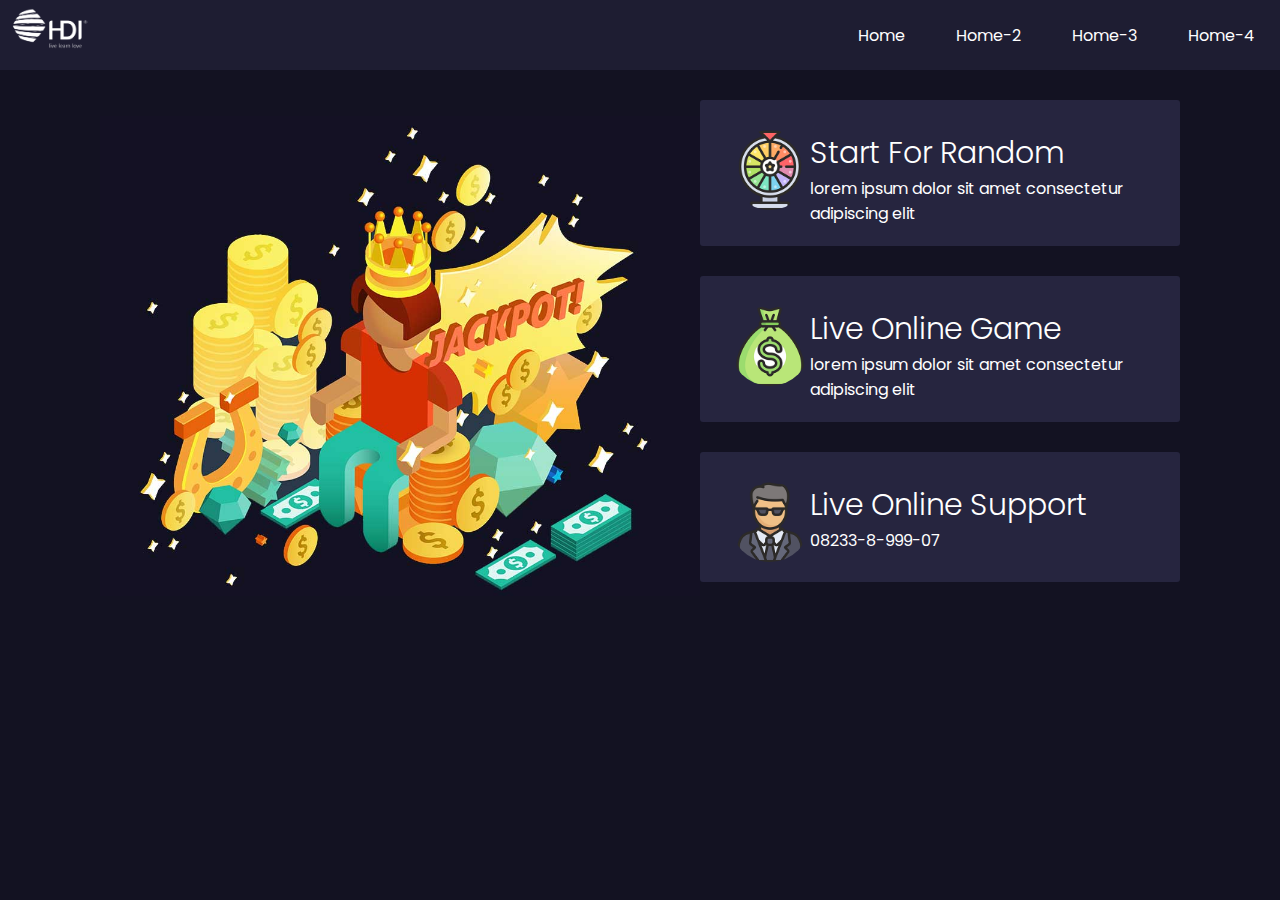
<file: index.html>
<!--doctype html-->
<html>
<head>
<meta charset="utf-8">
<meta http-equiv="X-UA-Compatible" content="IE-edge">
<meta name="viewport" content="width=device-width, initial-scale=1.0">
<title>Undian HDI</title>
<link rel="stylesheet" href="https://stackpath.bootstrapcdn.com/font-awesome/4.7.0/css/font-awesome.min.css" 
integrity="sha384-wvfXpqpZZVQGK6TAh5PVlGOfQNHSoD2xbE+QkPxCAFlNEevoEh5Sl0sibVcOQVnN" crossorigin="anonymous">
<link href="https://fonts.googleapis.com/css2?family=Oswald:wght@200&display=swap" rel="stylesheet">
<link href="https://fonts.googleapis.com/icon?family=Material+Icons"
      rel="stylesheet">
<link rel="stylesheet" type="text/css" href="css/styles.css"/>

       <!---menambahkan bentuk responsive css ---->
<link rel="stylesheet" type="text/css" href="css/responsive.css"/>

<link rel="stylesheet" type="text/css" href="css/mobile.css"/>
  <!--using FontAwesome-->

  
</head>
<body>

  <nav>
    <a href="#">
          <img src="img/logo.png" class="logo">
    </a>

    
    <ul class="navigation">
          <li><a href="#">Home</a></li>
          <li><a href="#">Home-2</a></li>
          <li><a href="#">Home-3</a></li>
          <li><a href="#">Home-4</a></li>
    </ul>
  </nav>


  
  <div class="section-sosmed">
     <div class="content">
        <div class="left-content">
          <img src="img/ab.jpg">
        </div>

        <div class="right-content">
            <div class="right-content-kotak">
              <a href="winner.html">
                <img  class="righ-content-img" src="img/ab-icon.png">
              </a>
              <div class="text-content-right">
                <div class="righ-text-judul">
                  Start For Random
                </div>
                <div class="right-detail-text">
                  lorem ipsum dolor sit amet consectetur adipiscing elit
                </div>
              </div>

            </div>

            <div class="right-content-kotak">
              <a href="winner.html">
                <img  class="righ-content-img" src="img/ab-icon2.png">
              </a>
              <div class="text-content-right">
                <div class="righ-text-judul">
                  Live Online Game
                </div>

                <div class="right-detail-text">
                  lorem ipsum dolor sit amet consectetur adipiscing elit
                </div>    
              </div>
            </div>
             <div class="right-content-kotak">
              <a href="winner.html">
                <img  class="righ-content-img" src="img/ab-icon6.png">
              </a>
              <div class="text-content-right">
                <div class="righ-text-judul">
                  Live Online Support
                </div>

                <div class="right-detail-text">
                  08233-8-999-07
                </div>    
              </div>
            </div>

        </div>

     </div>
  </div>

  <script type="text/javascript" src="js/myscript.js">
 
  </script>
  
</body>
</html>
</file>
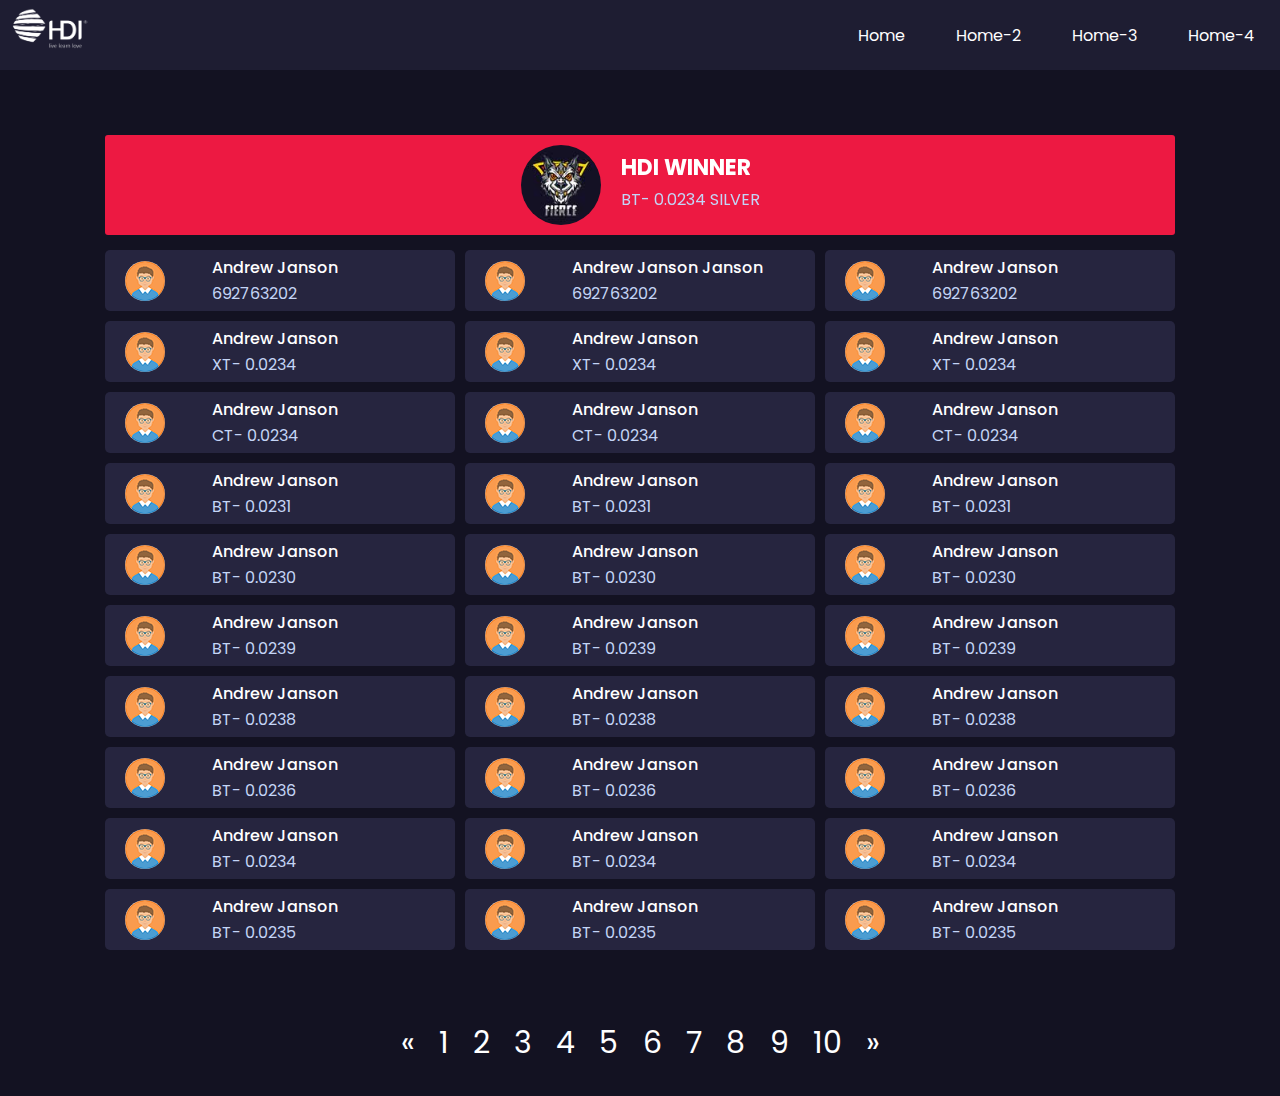
<file: winner.html>
<!--doctype html-->
<html>
<head>
<meta charset="utf-8">
<meta http-equiv="X-UA-Compatible" content="IE-edge">
<meta name="viewport" content="width=device-width, initial-scale=1.0">
<title>Undian HDI</title>
<link rel="stylesheet" href="https://stackpath.bootstrapcdn.com/font-awesome/4.7.0/css/font-awesome.min.css" 
integrity="sha384-wvfXpqpZZVQGK6TAh5PVlGOfQNHSoD2xbE+QkPxCAFlNEevoEh5Sl0sibVcOQVnN" crossorigin="anonymous">
<link href="https://fonts.googleapis.com/css2?family=Oswald:wght@200&display=swap" rel="stylesheet">
<link href="https://fonts.googleapis.com/icon?family=Material+Icons"
      rel="stylesheet">
<link rel="stylesheet" type="text/css" href="css/styles.css"/>

       <!---menambahkan bentuk responsive css ---->
<link rel="stylesheet" type="text/css" href="css/responsive.css"/>

<link rel="stylesheet" type="text/css" href="css/mobile.css"/>
  <!--using FontAwesome-->

  
</head>
<body>

  <nav>
    <a href="#">
          <img src="img/logo.png" class="logo">
    </a>

    
    <ul class="navigation">
          <li><a href="#">Home</a></li>
          <li><a href="#">Home-2</a></li>
          <li><a href="#">Home-3</a></li>
          <li><a href="#">Home-4</a></li>
    </ul>
  </nav>


  <div class="section-sosmed">
    <div class="menu-kotak">

     <div class="kotak-x">
        <div class="kotak-img">
          <img src="img/c1.jpg">
        </div>
        <div class="kotak-text">
          <div class="cha-title">
            HDI WINNER
          </div>
          <div class="cha-bit">
            BT- 0.0234 SILVER
          </div>
        </div>
      </div>

     
    </div>

    <div class="menu-kotak-win">
      <div class="kotak-win">
        <div class="detail-person">
           <div class="img-person">
               <img src="img/m4.png">
          </div>

           <div class="text-person">
               <div class="name-person">
                     Andrew Janson
               </div>

               <div class="id-hdi">
                    692763202
               </div>

           </div>
        </div>

        <div class="detail-person">
           <div class="img-person">
               <img src="img/m4.png">
          </div>

           <div class="text-person">
               <div class="name-person">
                     Andrew Janson
               </div>

               <div class="id-hdi">
                    XT- 0.0234
               </div>

           </div>
        </div>

        <div class="detail-person">
           <div class="img-person">
               <img src="img/m4.png">
          </div>

           <div class="text-person">
               <div class="name-person">
                     Andrew Janson
               </div>

               <div class="id-hdi">
                    CT- 0.0234
               </div>

           </div>
        </div>

        <div class="detail-person">
           <div class="img-person">
               <img src="img/m4.png">
          </div>

           <div class="text-person">
               <div class="name-person">
                     Andrew Janson
               </div>

               <div class="id-hdi">
                    BT- 0.0231
               </div>

           </div>
        </div>

        <div class="detail-person">
           <div class="img-person">
               <img src="img/m4.png">
          </div>

           <div class="text-person">
               <div class="name-person">
                     Andrew Janson
               </div>

               <div class="id-hdi">
                    BT- 0.0230
               </div>

           </div>
        </div>

        <div class="detail-person">
           <div class="img-person">
               <img src="img/m4.png">
          </div>

           <div class="text-person">
               <div class="name-person">
                     Andrew Janson
               </div>

               <div class="id-hdi">
                    BT- 0.0239
               </div>

           </div>
        </div>

        <div class="detail-person">
           <div class="img-person">
               <img src="img/m4.png">
          </div>

           <div class="text-person">
               <div class="name-person">
                     Andrew Janson
               </div>

               <div class="id-hdi">
                    BT- 0.0238
               </div>

           </div>
        </div>

        <div class="detail-person">
           <div class="img-person">
               <img src="img/m4.png">
          </div>

           <div class="text-person">
               <div class="name-person">
                     Andrew Janson
               </div>

               <div class="id-hdi">
                    BT- 0.0236
               </div>

           </div>
        </div>

        <div class="detail-person">
           <div class="img-person">
               <img src="img/m4.png">
          </div>

           <div class="text-person">
               <div class="name-person">
                     Andrew Janson
               </div>

               <div class="id-hdi">
                    BT- 0.0234
               </div>

           </div>
        </div>

        <div class="detail-person">
           <div class="img-person">
               <img src="img/m4.png">
          </div>

           <div class="text-person">
               <div class="name-person">
                     Andrew Janson
               </div>

               <div class="id-hdi">
                    BT- 0.0235
               </div>

           </div>
        </div>
      </div>

       <div class="kotak-win">
        <div class="detail-person">
           <div class="img-person">
               <img src="img/m4.png">
          </div>

           <div class="text-person">
               <div class="name-person">
                     Andrew Janson Janson
               </div>

               <div class="id-hdi">
                    692763202
               </div>

           </div>
        </div>

        <div class="detail-person">
           <div class="img-person">
               <img src="img/m4.png">
          </div>

           <div class="text-person">
               <div class="name-person">
                     Andrew Janson
               </div>

               <div class="id-hdi">
                    XT- 0.0234
               </div>

           </div>
        </div>

        <div class="detail-person">
           <div class="img-person">
               <img src="img/m4.png">
          </div>

           <div class="text-person">
               <div class="name-person">
                     Andrew Janson
               </div>

               <div class="id-hdi">
                    CT- 0.0234
               </div>

           </div>
        </div>

        <div class="detail-person">
           <div class="img-person">
               <img src="img/m4.png">
          </div>

           <div class="text-person">
               <div class="name-person">
                     Andrew Janson
               </div>

               <div class="id-hdi">
                    BT- 0.0231
               </div>

           </div>
        </div>

        <div class="detail-person">
           <div class="img-person">
               <img src="img/m4.png">
          </div>

           <div class="text-person">
               <div class="name-person">
                     Andrew Janson
               </div>

               <div class="id-hdi">
                    BT- 0.0230
               </div>

           </div>
        </div>

        <div class="detail-person">
           <div class="img-person">
               <img src="img/m4.png">
          </div>

           <div class="text-person">
               <div class="name-person">
                     Andrew Janson
               </div>

               <div class="id-hdi">
                    BT- 0.0239
               </div>

           </div>
        </div>

        <div class="detail-person">
           <div class="img-person">
               <img src="img/m4.png">
          </div>

           <div class="text-person">
               <div class="name-person">
                     Andrew Janson
               </div>

               <div class="id-hdi">
                    BT- 0.0238
               </div>

           </div>
        </div>

        <div class="detail-person">
           <div class="img-person">
               <img src="img/m4.png">
          </div>

           <div class="text-person">
               <div class="name-person">
                     Andrew Janson
               </div>

               <div class="id-hdi">
                    BT- 0.0236
               </div>

           </div>
        </div>

        <div class="detail-person">
           <div class="img-person">
               <img src="img/m4.png">
          </div>

           <div class="text-person">
               <div class="name-person">
                     Andrew Janson
               </div>

               <div class="id-hdi">
                    BT- 0.0234
               </div>

           </div>
        </div>

        <div class="detail-person">
           <div class="img-person">
               <img src="img/m4.png">
          </div>

           <div class="text-person">
               <div class="name-person">
                     Andrew Janson
               </div>

               <div class="id-hdi">
                    BT- 0.0235
               </div>

           </div>
        </div>
      </div>


      <div class="kotak-win">
        <div class="detail-person">
           <div class="img-person">
               <img src="img/m4.png">
          </div>

           <div class="text-person">
               <div class="name-person">
                     Andrew Janson
               </div>

               <div class="id-hdi">
                    692763202
               </div>

           </div>
        </div>

        <div class="detail-person">
           <div class="img-person">
               <img src="img/m4.png">
          </div>

           <div class="text-person">
               <div class="name-person">
                     Andrew Janson
               </div>

               <div class="id-hdi">
                    XT- 0.0234
               </div>

           </div>
        </div>

        <div class="detail-person">
           <div class="img-person">
               <img src="img/m4.png">
          </div>

           <div class="text-person">
               <div class="name-person">
                     Andrew Janson
               </div>

               <div class="id-hdi">
                    CT- 0.0234
               </div>

           </div>
        </div>

        <div class="detail-person">
           <div class="img-person">
               <img src="img/m4.png">
          </div>

           <div class="text-person">
               <div class="name-person">
                     Andrew Janson
               </div>

               <div class="id-hdi">
                    BT- 0.0231
               </div>

           </div>
        </div>

        <div class="detail-person">
           <div class="img-person">
               <img src="img/m4.png">
          </div>

           <div class="text-person">
               <div class="name-person">
                     Andrew Janson
               </div>

               <div class="id-hdi">
                    BT- 0.0230
               </div>

           </div>
        </div>

        <div class="detail-person">
           <div class="img-person">
               <img src="img/m4.png">
          </div>

           <div class="text-person">
               <div class="name-person">
                     Andrew Janson
               </div>

               <div class="id-hdi">
                    BT- 0.0239
               </div>

           </div>
        </div>

        <div class="detail-person">
           <div class="img-person">
               <img src="img/m4.png">
          </div>

           <div class="text-person">
               <div class="name-person">
                     Andrew Janson
               </div>

               <div class="id-hdi">
                    BT- 0.0238
               </div>

           </div>
        </div>

        <div class="detail-person">
           <div class="img-person">
               <img src="img/m4.png">
          </div>

           <div class="text-person">
               <div class="name-person">
                     Andrew Janson
               </div>

               <div class="id-hdi">
                    BT- 0.0236
               </div>

           </div>
        </div>

        <div class="detail-person">
           <div class="img-person">
               <img src="img/m4.png">
          </div>

           <div class="text-person">
               <div class="name-person">
                     Andrew Janson
               </div>

               <div class="id-hdi">
                    BT- 0.0234
               </div>

           </div>
        </div>

        <div class="detail-person">
           <div class="img-person">
               <img src="img/m4.png">
          </div>

           <div class="text-person">
               <div class="name-person">
                     Andrew Janson
               </div>

               <div class="id-hdi">
                    BT- 0.0235
               </div>

           </div>
        </div>
      </div>
    </div>
  </div>



  
  <div class="section-sosmed">
      <div class="pagination">
      <a href="#">&laquo;</a>
      <a href="#">1</a>
      <a class="active" href="#">2</a>
      <a href="#">3</a>
      <a href="#">4</a>
      <a href="#">5</a>
      <a href="#">6</a>
      <a href="#">7</a>
      <a href="#">8</a>
      <a href="#">9</a>
      <a href="#">10</a>
      <a href="#">&raquo;</a>
      </div>
  </div>

  <script type="text/javascript" src="js/myscript.js">
 
  </script>
  
</body>
</html>
</file>
<file: css/styles.css>
@import url('https://fonts.googleapis.com/css2?family=Poppins:ital,wght@0,200;0,300;0,400;0,500;0,600;0,700;1,200;1,300;1,400;1,500;1,600;1,700&display=swap');

* {
    margin: 0;
    padding: 0;
    box-sizing: border-box;
    font-family: 'Poppins', sans-serif;

}



body {
    margin: 0;
    padding: 0;
    height: 100%;
    max-height: 100%;
    background: #131222;
    
    width: 100%;
}

nav {
    top:0;
    left: 0;
    right: 0;
    height: 70px;
    background: #1E1D32;
    display: flex;
    position: fixed;
    justify-content: space-between;
}

nav .logo {
    position: relative;
    max-width: 80px;
    margin-left: 10px;
}

.navigation {
    display: flex;
    justify-content: space-around;
    width: 35%;
    align-items: center;
}

.navigation li {
    list-style: none;
}

.navigation li a {
    text-decoration: none;
    color: white;
}





 /*---------- section list somed pic --------------------------*/


 .section-sosmed {
     width: 100%;
     padding: 30px 100px;
     background-color: #131222;
     flex-direction: column;
     display: flex;
     justify-content: center;
     align-items: center;

}


/* -----------------  content -----------------------*/
.content {
    
    position: relative;
    margin-top: 70px;
    display: flex;
    justify-content: space-between;
    align-items: center;
    
}

.left-content {

    position: relative;
    max-width: 600px;
}

.left-content img {
    width: 100%;
}

.right-content {
    height: auto;
    width: 50%;
    
}

.right-content-kotak {
    padding: 30px 20px 20px 30px;
    background: #26253f;
    margin-bottom: 30px;
    border-radius: 3px;
    display: flex;
}

.right-detail-text {
    color: white;
}

.right-content-kotak:hover {
    background-color: #ed1942;
}

.righ-content-img {

    width: 80px;
    height: 80px;
    border-radius: 50px;
}

.righ-text-judul {
    font-size: 30px;
    color: white;
    font-weight: 300;
}



/* ------------------ Detail Acara ----------------- */

.menu-kotak {
    display: flex;
    justify-content: space-around;
    width: 100%;
    margin-top: 100px;
}

.kotak-x {
    width: 100%;
    height: 100px;
    background: #ed1942 url(../img/tex-bg1.png) repeat left;
    transition: 0.5s;
    display: flex;
    justify-content: center;
    align-items: center;
    border-radius: 3px;
    margin: 5px;
}



.kotak-img {
    
}

.kotak-img img {
    display: inline-block;
    margin-right: 20px;
    width: 80px;
    height: 80px;
    border-radius: 50%;
}

.kotak-text {
    display: inline-block;
    position: relative;
    
    color: white;
}

.cha-title {
    display: block;
    font-size: 22px;
    font-weight: 700;
    margin-bottom: 10px;
    line-height: 18px;
}

.cha-bit {
    display: block;
    color: #c4d5f6;
}


.menu-kotak-win {
    display: flex;
    justify-content: space-around;
    width: 100%;

}



.kotak-win {
    margin: 5px;
    width: 33.33%;
    height: 100px;
    transition: 0.5s;
    display: flex;
    justify-content: space-around;
    flex-direction: column;
    align-items: center;

    height: auto;
}

.detail-person {
    display: flex;
    justify-content: space-between;
    align-items: center;
    width: 100%;
    background: #26253f;
    margin-bottom: 5px;
    margin-top: 5px;
    padding: 5px;
    overflow: hidden;
    border-radius: 5px;
    transition: width 2s, height 4s;
}

.detail-person:hover {
    background-color: #ed1942;
}

.img-person {
    width: 30%;

}

.img-person img {
    border-radius: 50%;
    margin-left: 15px;
}

.text-person {
    width: 70%;
}

.name-person {
    font-weight: 500;
    font-size: 16px;
    line-height: 26px;
    color: white;
}

.id-hdi {
    color: #c4d5f6;
    display: block;
}


/* --------pagination ----------- */

.pagination a {
  border-radius: 5px;
  color: white;
  margin: 10px;
  text-decoration: none;
  font-size: 30px;
}

.pagination a:hover {
  background-color: #ed1942;
}

.pagination a.active {
  border-radius: 5px;
}
</file>
<file: css/responsive.css>
/* for tablet */
@media all and (max-width: 1000px) {
    section {
        padding: 70px;
    }

   

}
</file>
<file: css/mobile.css>
/* Media responsive Mobile */
@media all and (max-width: 670px) {
    section {
        padding: 40px;
        padding-bottom: 150px;
    }

    

}
</file>
